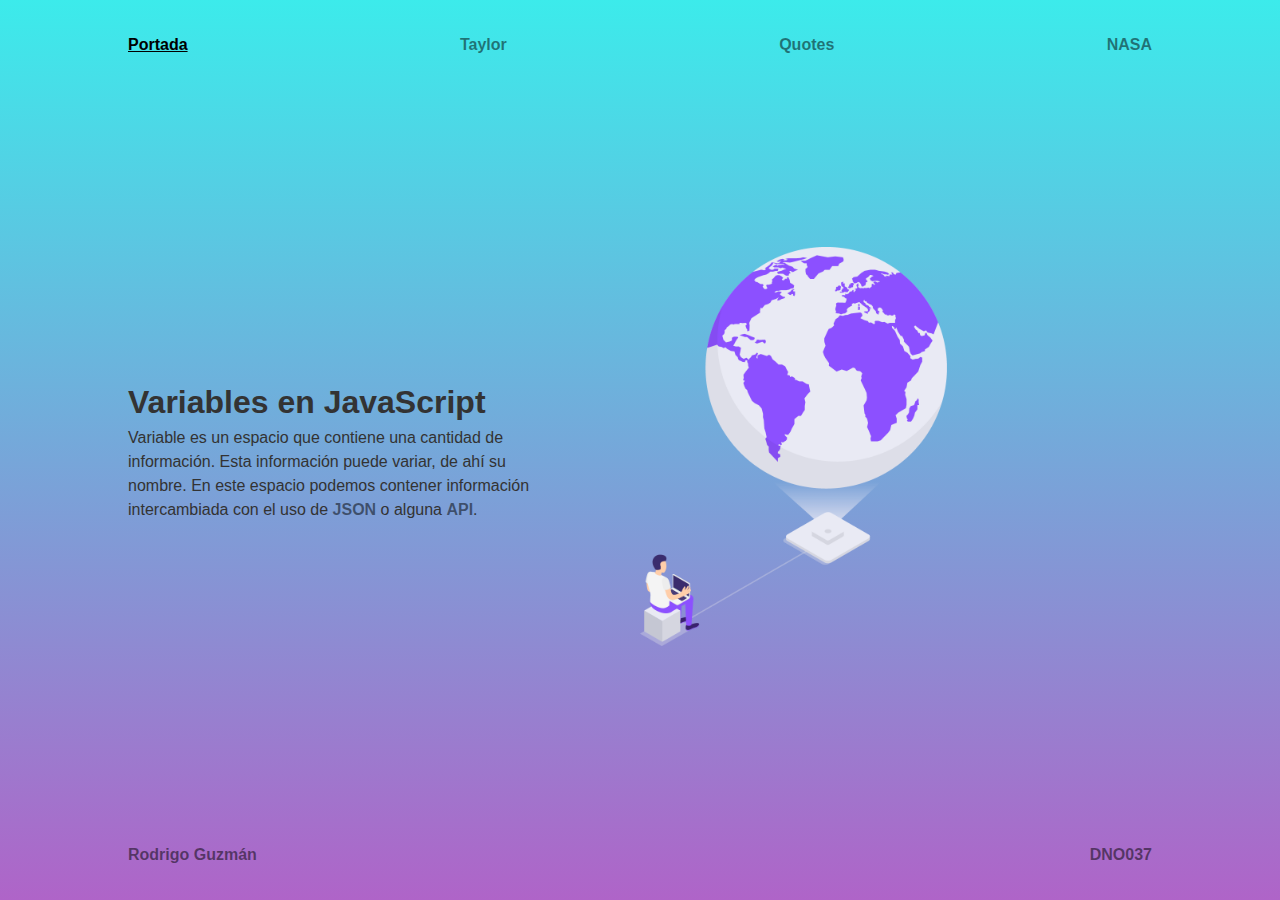
<file: index.html>
<!DOCTYPE html>
<html lang="es">
    <head>
        <meta charset="utf-8" />
        <meta name="viewport" content="width=device-width, initial-scale=1" />
        <meta name="description" content="Diseño y nuevos medios, segunda versión remota" />
        <title>DNO037vR2 &#129302;</title>
        <link rel="stylesheet" href="style.css" />
    </head>
    <body>
        <div class="container">
            <nav>
                <p><a href="index.html" class="active">Portada</a> <a href="page.html?ej=1">Taylor</a> <a href="page.html?ej=2">Quotes</a> <a href="page.html?ej=3">NASA</a></p>
            </nav>
            <main>
                <div>
                        <h1>Variables en JavaScript</h1>
                        <p>Variable es un espacio que contiene una cantidad de información. Esta información puede variar, de ahí su nombre. En este espacio podemos contener información intercambiada con el uso de <a href="https://developer.mozilla.org/es/docs/Learn/JavaScript/Objects/JSON" target="_blank" title="JavaScript Object Notation">JSON</a> o alguna <a href="https://es.wikipedia.org/wiki/Web_API" target="_blank" title="Application Programming Interface">API</a>.</p>
                </div>
                <div>
                        <img src="images/1.png" />
                </div>
            </main>
            <footer>
                <p><a href="https://github.com/rodrigo-bot">Rodrigo Guzmán</a> <a href="https://github.com/profesorfaco/dno037-2021/tree/main/clase-04">DNO037</a></p>
            </footer>
        </div>
    </body>
</html>
</file>
<file: style.css>
@charset "UTF-8";

* {
    margin: 0;
    padding: 0;
   }

body {
    font-family: Helvetica, Arial, sans-serif;
    background: linear-gradient(180deg, rgb(60, 235, 235), rgb(175, 100, 200));
    color: #333;
}

a {
    font-weight: bold;
    color: rgba(0, 0, 0, 0.5);
    text-decoration: none;
}

a:hover {
    color: rgba(0, 0, 0, 0.75);
    transition: color ease .5s;
}

div.container {
    width: 80vw;
    margin: 0 auto;
}

nav, footer {
    width: 100%;
    min-height: 10vh;
    display: flex;
}

nav p, footer p {
    width: 100%;
    display: flex;
    justify-content: space-between;
    margin:auto;
}

.active {
    text-decoration: underline;
    color: black;
}

main {
    display: flex;
    flex-direction: row;
    flex-wrap: wrap;    
    height: 80vh;
}

main div {
    width: 50%;
    margin:auto;
    line-height: 1.5;
}

main div:first-child h1, main div:first-child blockquote, main div:first-child p{
    padding-right:5rem;
}

main div img{
    max-width:100%;
    height:auto;
}

@media (orientation:portrait){

    main {
        display: flex;
        flex-direction: row;
        flex-wrap: wrap;    
        height: auto;
        min-height: 80vh
    }

    main div {
        width: 100%;
        margin:auto;
        line-height: 1.5;
    }

    main div:first-child h1, main div:first-child blockquote, main div:first-child p{
        padding-right:0;
    }

    main div img{
        max-width:100%;
        height:auto;
        margin:3rem 0;
    }   

}img {
    width: 60%
}
</file>
